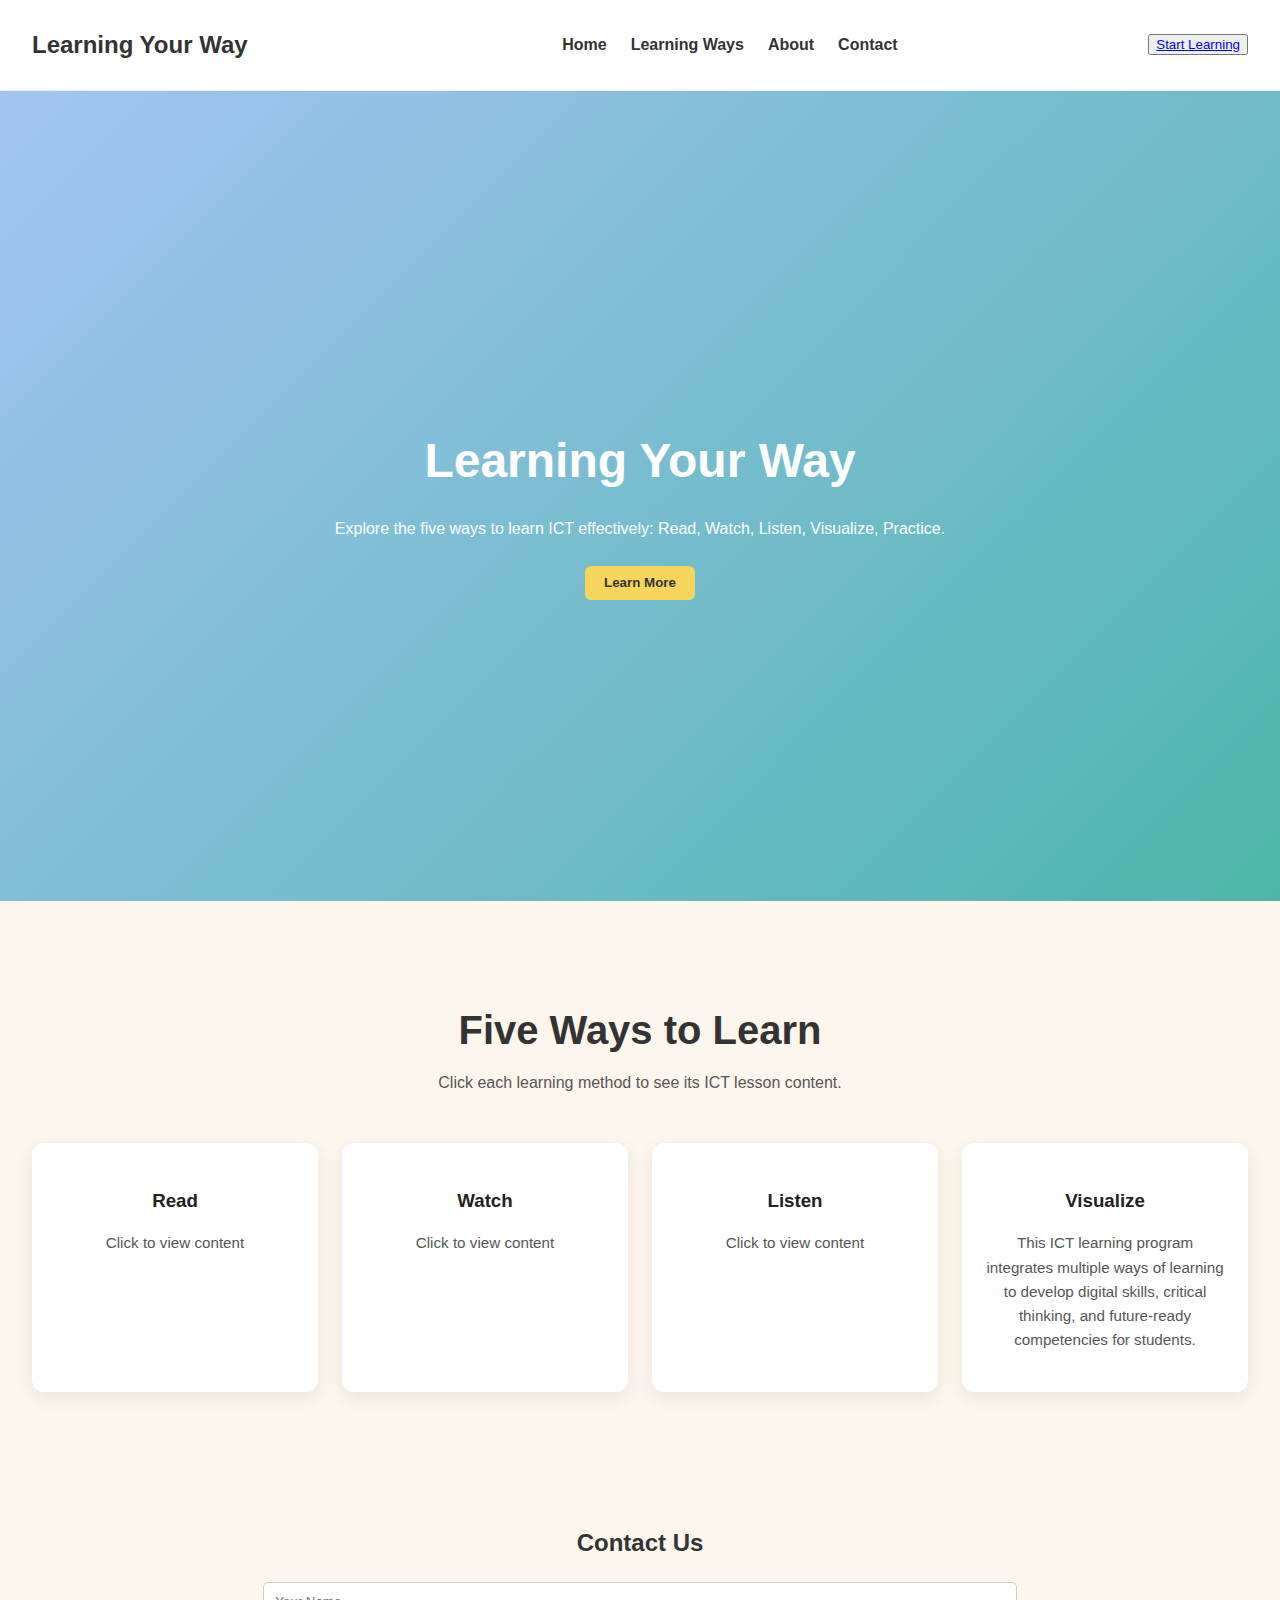
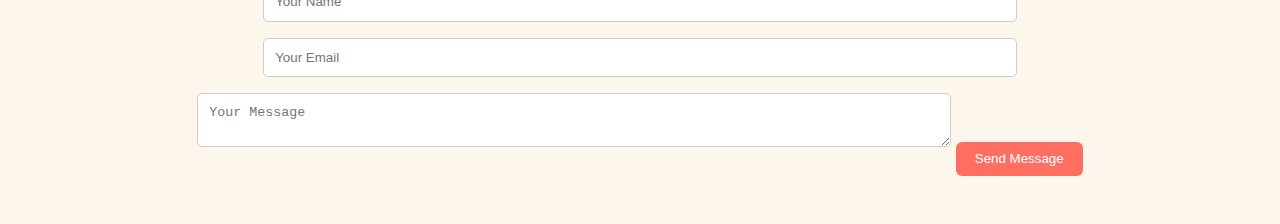
<file: index.html>
<!DOCTYPE html>
<html lang="en">
<head>
  <meta charset="UTF-8">
  <meta name="viewport" content="width=device-width, initial-scale=1.0">
  <title>Learning Your Way - ICT Connected</title>
  <link rel="stylesheet" href="style.css">
</head>
<body>

  <!-- Navbar -->
  <header>
    <nav class="navbar">
      <div class="logo">Learning Your Way</div>
      <ul class="nav-links">
        <li><a href="#hero">Home</a></li>
        <li><a href="#learning-ways">Learning Ways</a></li>
        <li><a href="#about">About</a></li>
        <li><a href="#contact">Contact</a></li>
      </ul>
      <button class="btn btn-primary"><a href="#learning-ways">Start Learning</a></button>
    </nav>
  </header>

  <!-- Hero Section -->
  <section id="hero" class="hero">
    <div class="hero-content">
      <h1>Learning Your Way</h1>
      <p>Explore the five ways to learn ICT effectively: Read, Watch, Listen, Visualize, Practice.</p>
      <button class="btn btn-cta"><a href="#learning-ways">Learn More</a></button>
    </div>
  </section>

  <!-- Learning Ways Section -->
  <section id="learning-ways" class="learning-ways">
    <h2>Five Ways to Learn</h2>
    <p class="section-subtitle">
      Click each learning method to see its ICT lesson content.
    </p>
    <div class="ways-grid">
      <div class="way-card" data-modal="read">
        <h3>Read</h3>
        <p>Click to view content</p>
      </div>
      <div class="way-card" data-modal="watch">
        <h3>Watch</h3>
        <p>Click to view content</p>
      </div>
      <div class="way-card" data-modal="listen">
        <h3>Listen</h3>
        <p>Click to view content</p>
      </div>
      <div class="way-card" data-modal="visualize">
        <h3>Visualize</h3>    <p>This ICT learning program integrates multiple ways of learning to develop digital skills, critical thinking, and future-ready competencies for students.</p>
  </section>

  <!-- Contact Section -->
  <section id="contact" class="contact">
    <h2>Contact Us</h2>
    <form action="https://formspree.io/f/yourformid" method="POST">
      <input type="text" name="name" placeholder="Your Name" required />
      <input type="email" name="_replyto" placeholder="Your Email" required />
      <textarea name="message" placeholder="Your Message"></textarea>
      <button class="btn btn-primary">Send Message</button>
    </form>
  </section>

  <script src="script.js"></script>
</body>
</html>
</file>
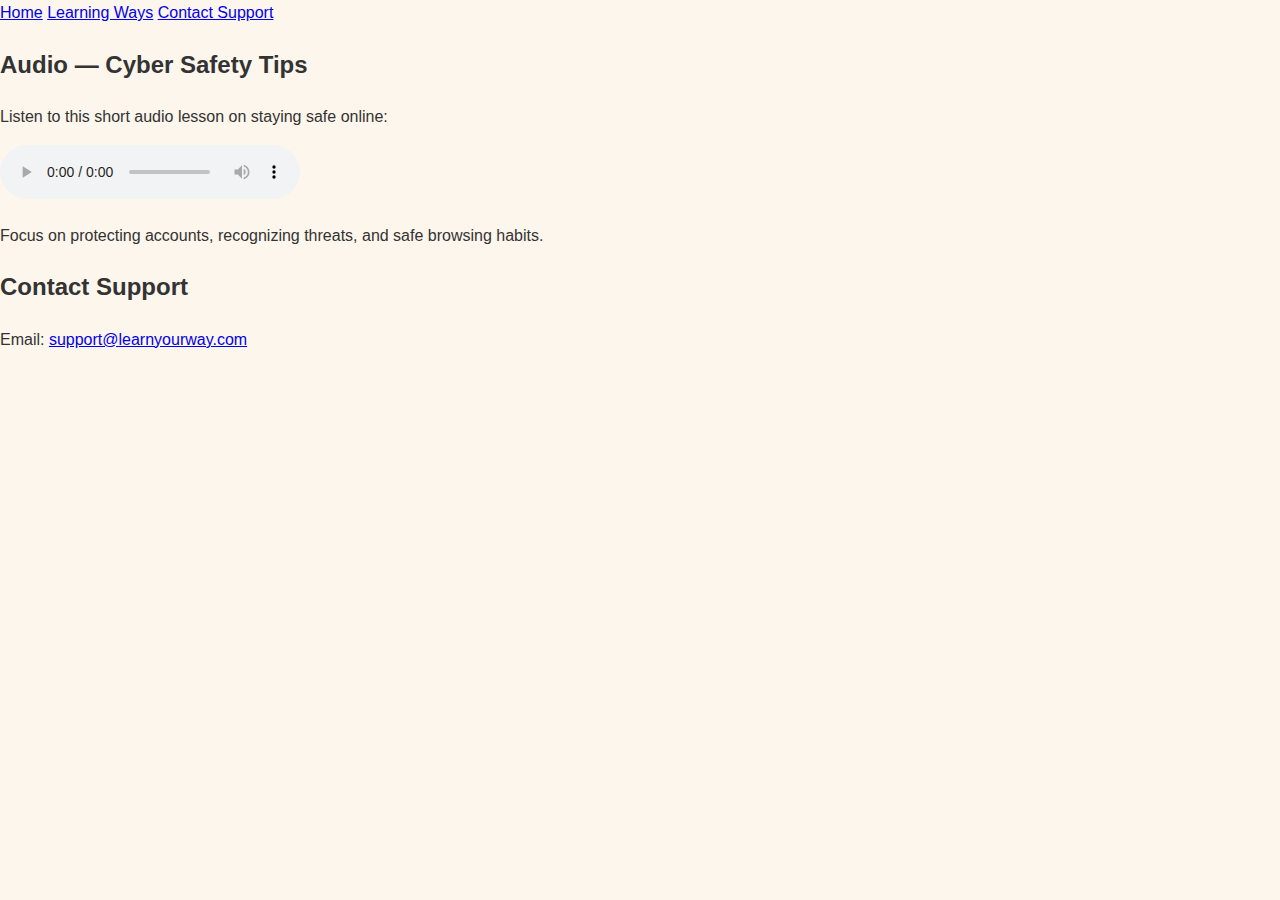
<file: audio.html>
<!DOCTYPE html>
<html lang="en">
<head>
<meta charset="UTF-8">
<meta name="viewport" content="width=device-width, initial-scale=1.0">
<title>Audio — Cyber Safety</title>
<link rel="stylesheet" href="style.css">
</head>
<body>

<div class="sidebar">
  <a href="index.html">Home</a>
  <a href="learning.html">Learning Ways</a>
  <a href="#contact">Contact Support</a>
</div>

<div class="main">
  <h2>Audio — Cyber Safety Tips</h2>
  <p>Listen to this short audio lesson on staying safe online:</p>

  <audio controls>
    <source src="https://www.soundhelix.com/examples/mp3/SoundHelix-Song-1.mp3" type="audio/mpeg">
    Your browser does not support audio.
  </audio>

  <p>Focus on protecting accounts, recognizing threats, and safe browsing habits.</p>

  <section id="contact">
    <h2>Contact Support</h2>
    <p>Email: <a href="mailto:support@learnyourway.com">support@learnyourway.com</a></p>
  </section>
</div>

</body>
</html>
</file>
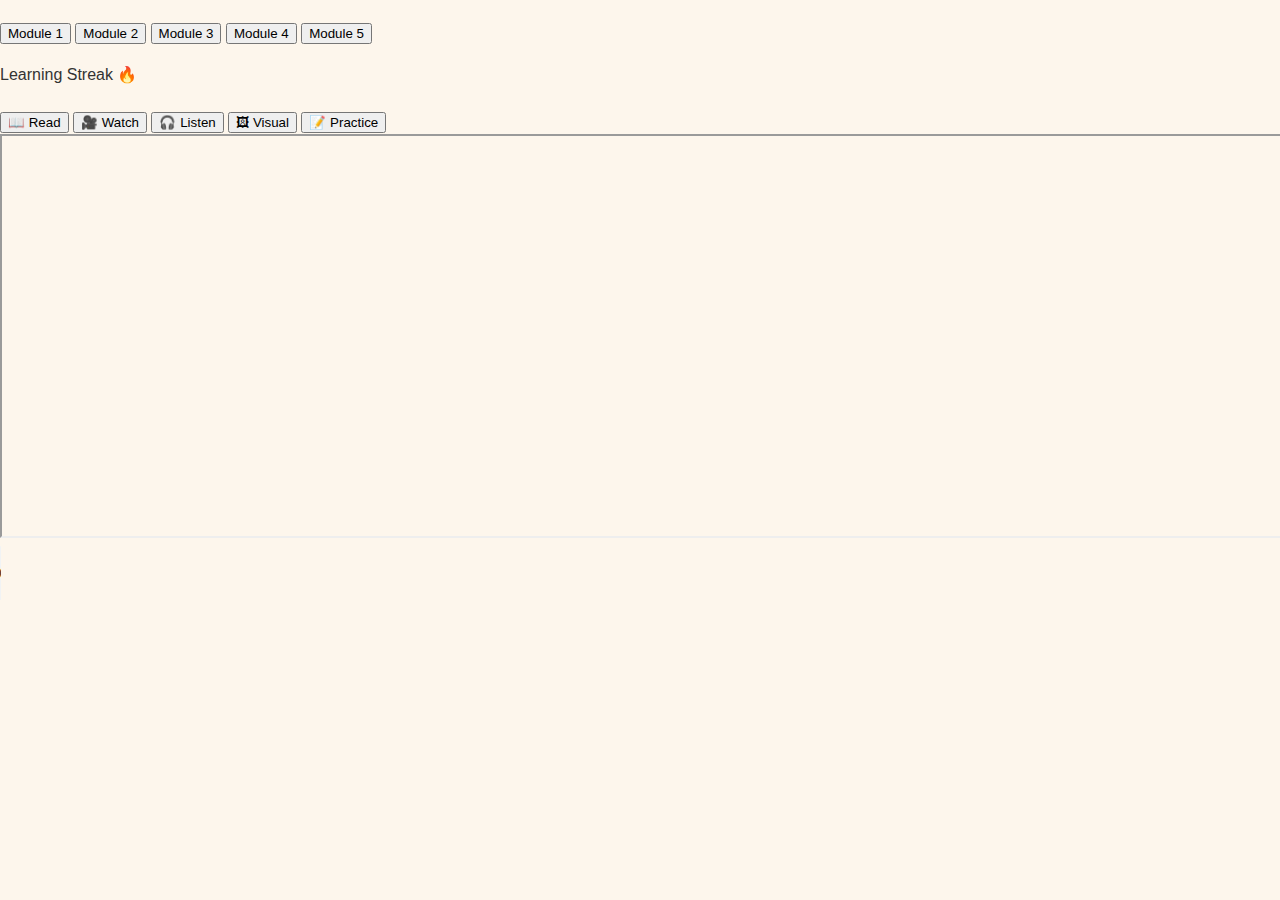
<file: dashboard.html>
<!DOCTYPE html>
<html>
<head>
<meta charset="UTF-8">
<meta name="viewport" content="width=device-width, initial-scale=1.0">
<title>Dashboard - Learn Your Way</title>
<link rel="stylesheet" href="style.css">
</head>
<body>

<div class="app">

  <!-- Sidebar -->
  <aside class="sidebar">
    <h2 id="welcome"></h2>
    <button onclick="showModule(1)">Module 1</button>
    <button onclick="showModule(2)">Module 2</button>
    <button onclick="showModule(3)">Module 3</button>
    <button onclick="showModule(4)">Module 4</button>
    <button onclick="showModule(5)">Module 5</button>
    <div class="progress-box">
      <p>Learning Streak 🔥</p>
      <span id="streak"></span>
    </div>
  </aside>

  <!-- Main Content -->
  <main class="content">

    <h1 id="moduleTitle"></h1>

    <!-- Format Buttons -->
    <div class="formats">
      <button onclick="showFormat('read')">📖 Read</button>
      <button onclick="showFormat('watch')">🎥 Watch</button>
      <button onclick="showFormat('audio')">🎧 Listen</button>
      <button onclick="showFormat('visual')">🖼 Visual</button>
      <button onclick="showFormat('practice')">📝 Practice</button>
    </div>

    <!-- READ -->
    <div id="read" class="format-section"></div>

    <!-- WATCH -->
    <div id="watch" class="format-section hidden">
      <iframe width="100%" height="400"
      src="https://www.youtube.com/embed/7_LPdttKXPc"
      allowfullscreen></iframe>
    </div>

    <!-- AUDIO -->
    <div id="audio" class="format-section hidden">
      <audio controls>
        <source src="https://www.soundhelix.com/examples/mp3/SoundHelix-Song-1.mp3">
      </audio>
    </div>

    <!-- VISUAL -->
    <div id="visual" class="format-section hidden image-grid"></div>

    <!-- PRACTICE -->
    <div id="practice" class="format-section hidden">
      <div id="practiceContent"></div>
    </div>

  </main>
</div>

<script src="script.js"></script>
</body>
</html>
</file>
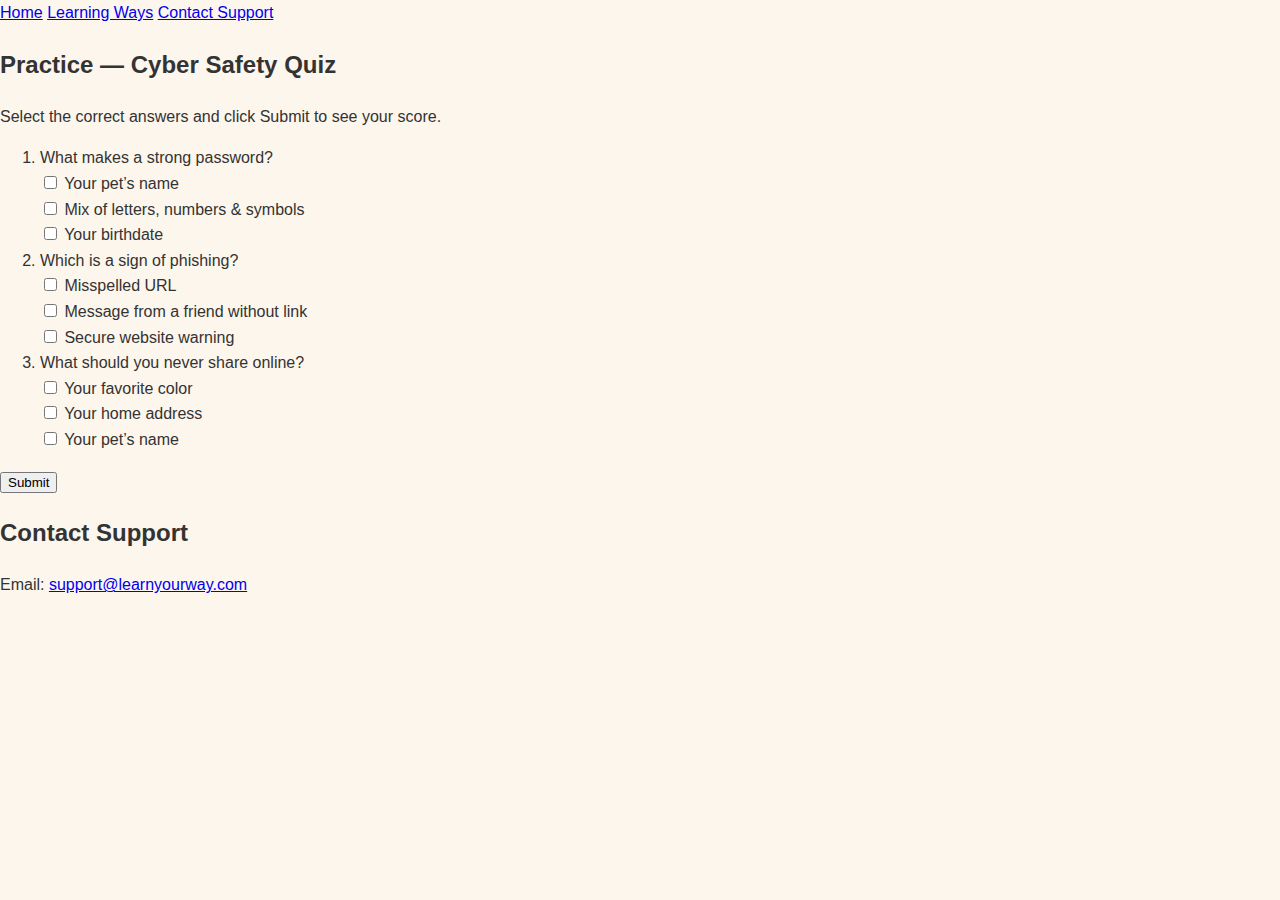
<file: practice.html>
<!DOCTYPE html>
<html lang="en">
<head>
<meta charset="UTF-8">
<meta name="viewport" content="width=device-width, initial-scale=1.0">
<title>Practice — Cyber Safety Quiz</title>
<link rel="stylesheet" href="style.css">
</head>
<body>

<div class="sidebar">
  <a href="index.html">Home</a>
  <a href="learning.html">Learning Ways</a>
  <a href="#contact">Contact Support</a>
</div>

<div class="main">
  <h2>Practice — Cyber Safety Quiz</h2>
  <p>Select the correct answers and click Submit to see your score.</p>

  <form id="quizForm">
    <ol>
      <li>
        What makes a strong password?<br>
        <input type="checkbox" name="q1" value="wrong1"> Your pet’s name<br>
        <input type="checkbox" name="q1" value="correct"> Mix of letters, numbers & symbols<br>
        <input type="checkbox" name="q1" value="wrong2"> Your birthdate<br>
      </li>
      <li>
        Which is a sign of phishing?<br>
        <input type="checkbox" name="q2" value="correct"> Misspelled URL<br>
        <input type="checkbox" name="q2" value="wrong1"> Message from a friend without link<br>
        <input type="checkbox" name="q2" value="wrong2"> Secure website warning<br>
      </li>
      <li>
        What should you never share online?<br>
        <input type="checkbox" name="q3" value="wrong1"> Your favorite color<br>
        <input type="checkbox" name="q3" value="correct"> Your home address<br>
        <input type="checkbox" name="q3" value="wrong2"> Your pet’s name<br>
      </li>
    </ol>
    <button type="button" onclick="checkQuiz()">Submit</button>
  </form>

  <p id="quizResult"></p>

  <section id="contact">
    <h2>Contact Support</h2>
    <p>Email: <a href="mailto:support@learnyourway.com">support@learnyourway.com</a></p>
  </section>
</div>

<script>
function checkQuiz(){
  let score=0;
  if(document.querySelector('input[name="q1"][value="correct"]').checked) score++;
  if(document.querySelector('input[name="q2"][value="correct"]').checked) score++;
  if(document.querySelector('input[name="q3"][value="correct"]').checked) score++;
  document.getElementById('quizResult').innerText = "You scored "+score+" out of 3!";
}
</script>

</body>
</html>
</file>
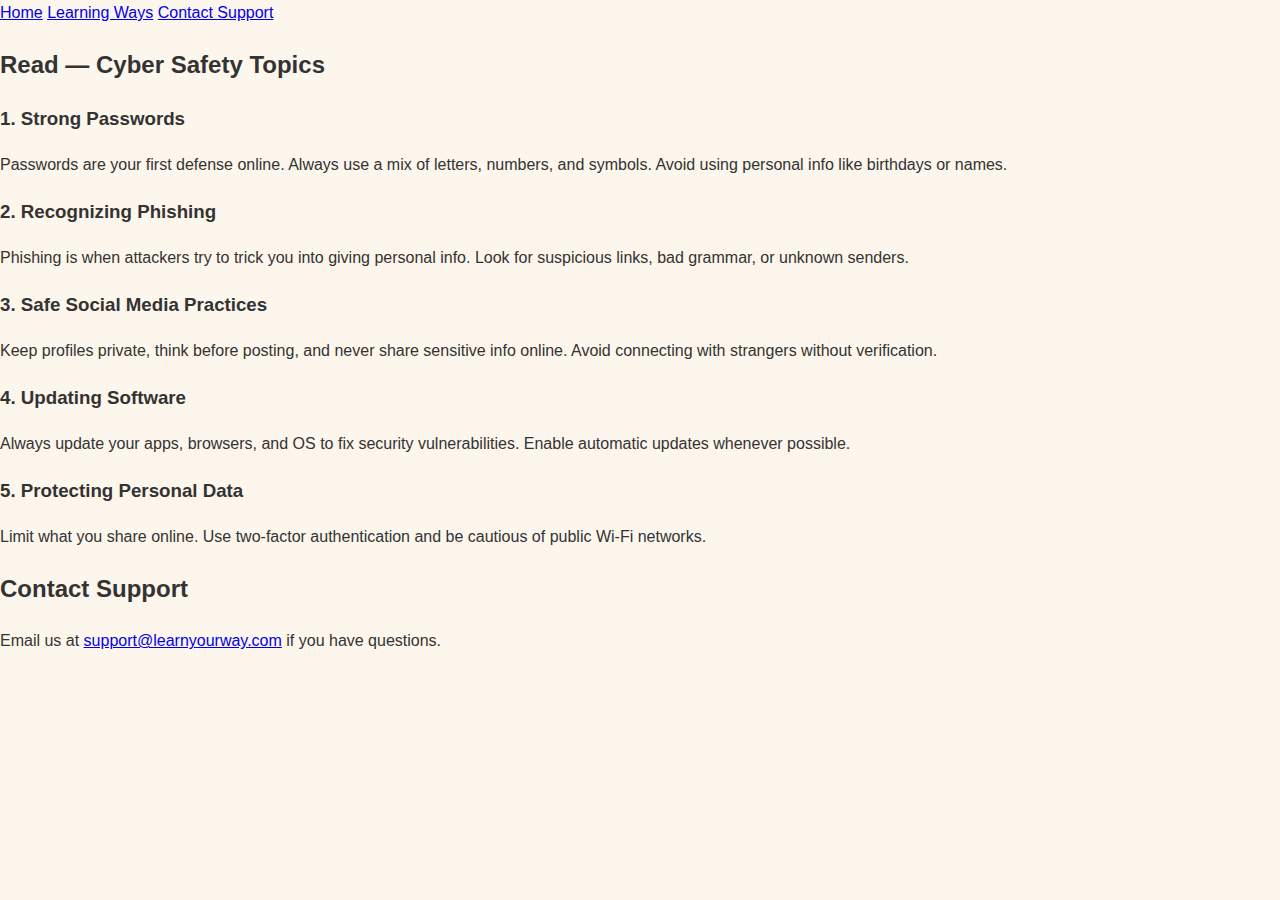
<file: read.html>
<!DOCTYPE html>
<html lang="en">
<head>
<meta charset="UTF-8">
<meta name="viewport" content="width=device-width, initial-scale=1.0">
<title>Read — Cyber Safety Lessons</title>
<link rel="stylesheet" href="style.css">
</head>
<body>

<div class="sidebar">
  <a href="index.html">Home</a>
  <a href="learning.html">Learning Ways</a>
  <a href="#contact">Contact Support</a>
</div>

<div class="main">
  <h2>Read — Cyber Safety Topics</h2>

  <article>
    <h3>1. Strong Passwords</h3>
    <p>Passwords are your first defense online. Always use a mix of letters, numbers, and symbols. Avoid using personal info like birthdays or names.</p>
  </article>

  <article>
    <h3>2. Recognizing Phishing</h3>
    <p>Phishing is when attackers try to trick you into giving personal info. Look for suspicious links, bad grammar, or unknown senders.</p>
  </article>

  <article>
    <h3>3. Safe Social Media Practices</h3>
    <p>Keep profiles private, think before posting, and never share sensitive info online. Avoid connecting with strangers without verification.</p>
  </article>

  <article>
    <h3>4. Updating Software</h3>
    <p>Always update your apps, browsers, and OS to fix security vulnerabilities. Enable automatic updates whenever possible.</p>
  </article>

  <article>
    <h3>5. Protecting Personal Data</h3>
    <p>Limit what you share online. Use two-factor authentication and be cautious of public Wi-Fi networks.</p>
  </article>

  <section id="contact">
    <h2>Contact Support</h2>
    <p>Email us at <a href="mailto:support@learnyourway.com">support@learnyourway.com</a> if you have questions.</p>
  </section>
</div>

</body>
</html>
</file>
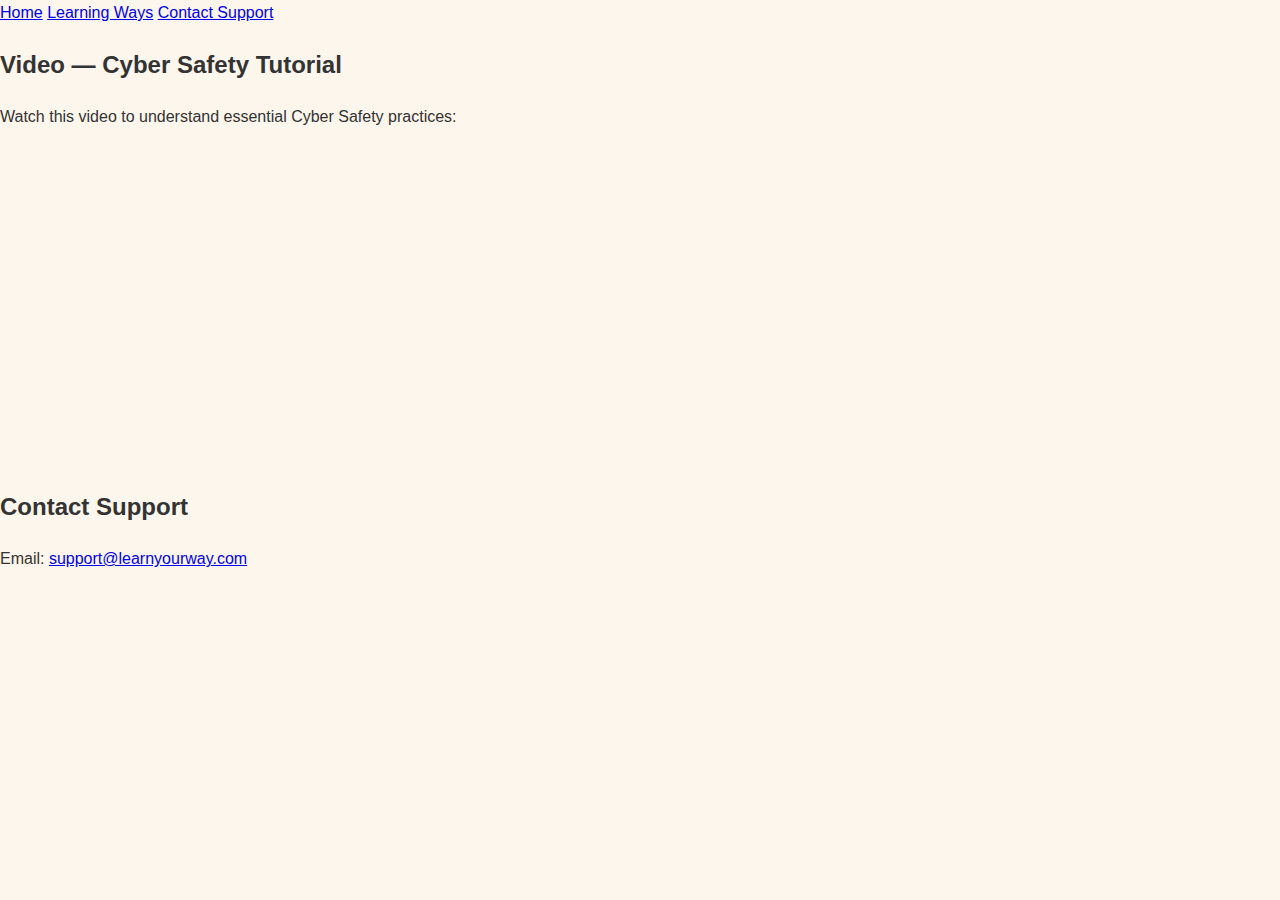
<file: video.html>
<!DOCTYPE html>
<html lang="en">
<head>
<meta charset="UTF-8">
<meta name="viewport" content="width=device-width, initial-scale=1.0">
<title>Video — Cyber Safety</title>
<link rel="stylesheet" href="style.css">
</head>
<body>

<div class="sidebar">
  <a href="index.html">Home</a>
  <a href="learning.html">Learning Ways</a>
  <a href="#contact">Contact Support</a>
</div>

<div class="main">
  <h2>Video — Cyber Safety Tutorial</h2>
  <p>Watch this video to understand essential Cyber Safety practices:</p>

  <iframe width="100%" height="315" src="https://www.youtube.com/embed/3H3I8hBCEfA" title="Cyber Safety Video" frameborder="0" allowfullscreen></iframe>

  <section id="contact">
    <h2>Contact Support</h2>
    <p>Email: <a href="mailto:support@learnyourway.com">support@learnyourway.com</a></p>
  </section>
</div>

</body>
</html>
</file>
<file: style.css>
/* Fonts & Global */
body {
  margin: 0;
  font-family: 'Nunito', 'Poppins', sans-serif;
  line-height: 1.6;
  color: #333;
  background-color: #FDF6EC;
}

/* Navbar */
.navbar {
  display: flex;
  justify-content: space-between;
  align-items: center;
  padding: 1rem 2rem;
  background-color: #ffffff;
  border-bottom: 1px solid #eee;
  position: sticky;
  top: 0;
  z-index: 100;
}
.nav-links { list-style: none; display: flex; }
.nav-links li { margin-left: 1.5rem; }
.nav-links a { text-decoration: none; color: #333; font-weight: bold; }
.logo { font-size: 1.5rem; font-weight: 700; }

/* Hero */
.hero {
  height: 90vh;
  display: flex;
  justify-content: center;
  align-items: center;
  text-align: center;
  background: linear-gradient(135deg, #A3C4F3, #4DB6AC);
  color: #fff;
  padding: 0 2rem;
}
.hero h1 { font-size: 3rem; margin-bottom: 1rem; }
.hero p { margin-bottom: 1.5rem; }
.btn-cta { padding: 0.6rem 1.2rem; background-color: #F6D55C; border: none; border-radius: 6px; cursor: pointer; }
.btn-cta a { text-decoration: none; color: #333; font-weight: bold; }

/* Learning Ways */
.learning-ways { padding: 4rem 2rem; text-align: center; }
.learning-ways h2 { font-size: 2.5rem; margin-bottom: 0.5rem; }
.section-subtitle { max-width: 700px; margin: 0 auto 3rem; color: #555; }
.ways-grid {
  display: grid;
  grid-template-columns: repeat(auto-fit, minmax(220px, 1fr));
  gap: 1.5rem;
}
.way-card {
  background: white;
  padding: 1.5rem;
  border-radius: 12px;
  text-align: center;
  box-shadow: 0 6px 18px rgba(0,0,0,0.08);
  transition: transform 0.3s ease, box-shadow 0.3s ease;
  cursor: pointer;
}
.way-card:hover { transform: translateY(-5px); box-shadow: 0 10px 25px rgba(0,0,0,0.15); }
.way-card h3 { margin-bottom: 0.6rem; color: #222; }
.way-card p { color: #555; font-size: 0.95rem; }
.way-card img { width: 60px; height: 60px; margin-bottom: 0.5rem; }

/* Modals */
.modal { display: none; position: fixed; z-index: 1000; left: 0; top: 0; width: 100%; height: 100%; overflow: auto; background-color: rgba(0,0,0,0.6);}
.modal-content { background: #fff; margin: 10% auto; padding: 2rem; border-radius: 12px; width: 80%; max-width: 500px; text-align: center; position: relative; }
.close { position: absolute; top: 15px; right: 20px; font-size: 1.5rem; cursor: pointer; font-weight: bold; }

/* About & Contact */
.about, .contact { padding: 3rem 2rem; text-align: center; }
.contact form input, .contact form textarea { width: 60%; padding: 0.7rem; margin-bottom: 1rem; border-radius: 5px; border: 1px solid #ccc; }
.contact button { padding: 0.6rem 1.2rem; border: none; border-radius: 6px; background: #FF6F61; color: #fff; cursor: pointer; }

/* Responsive */
@media (max-width: 768px) {
  .nav-links { flex-direction: column; }
  .nav-links li { margin: 0.5rem 0; }
  .contact form input, .contact form textarea { width: 90%; }
}
</file>
